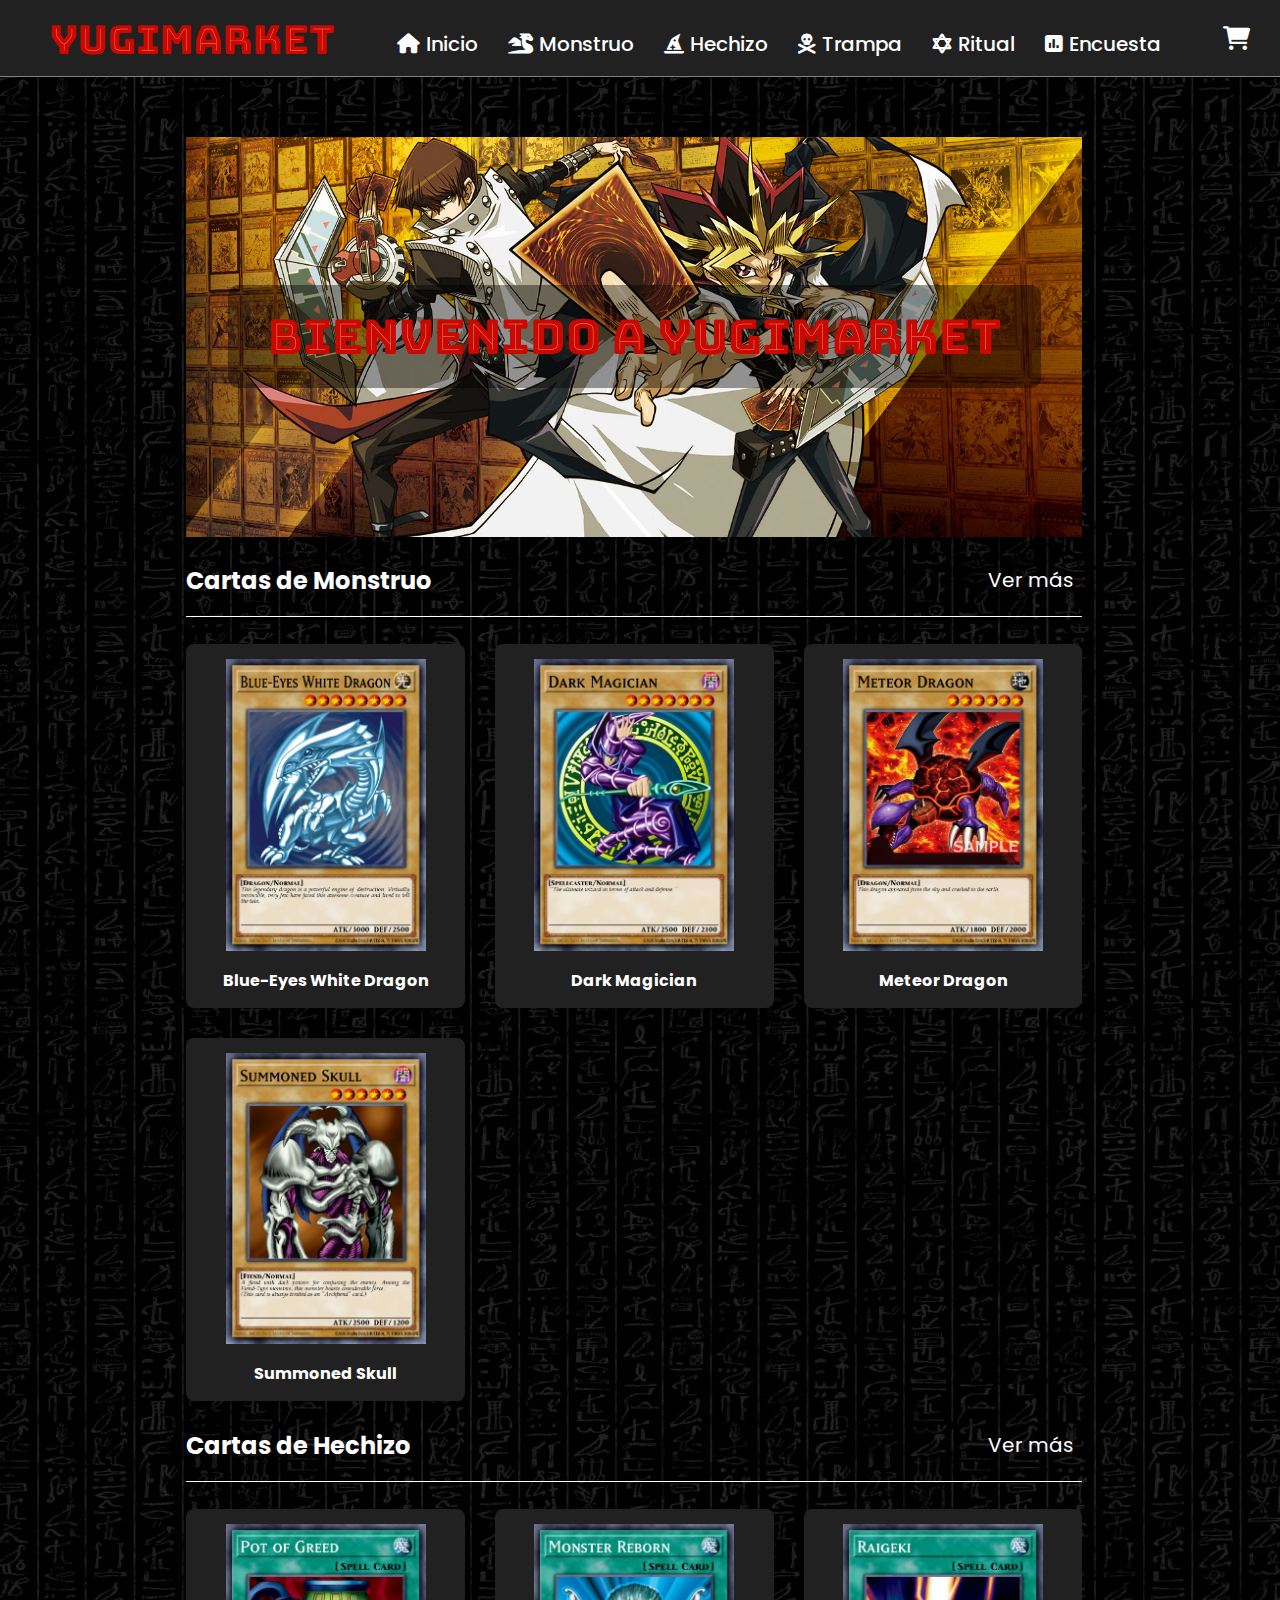
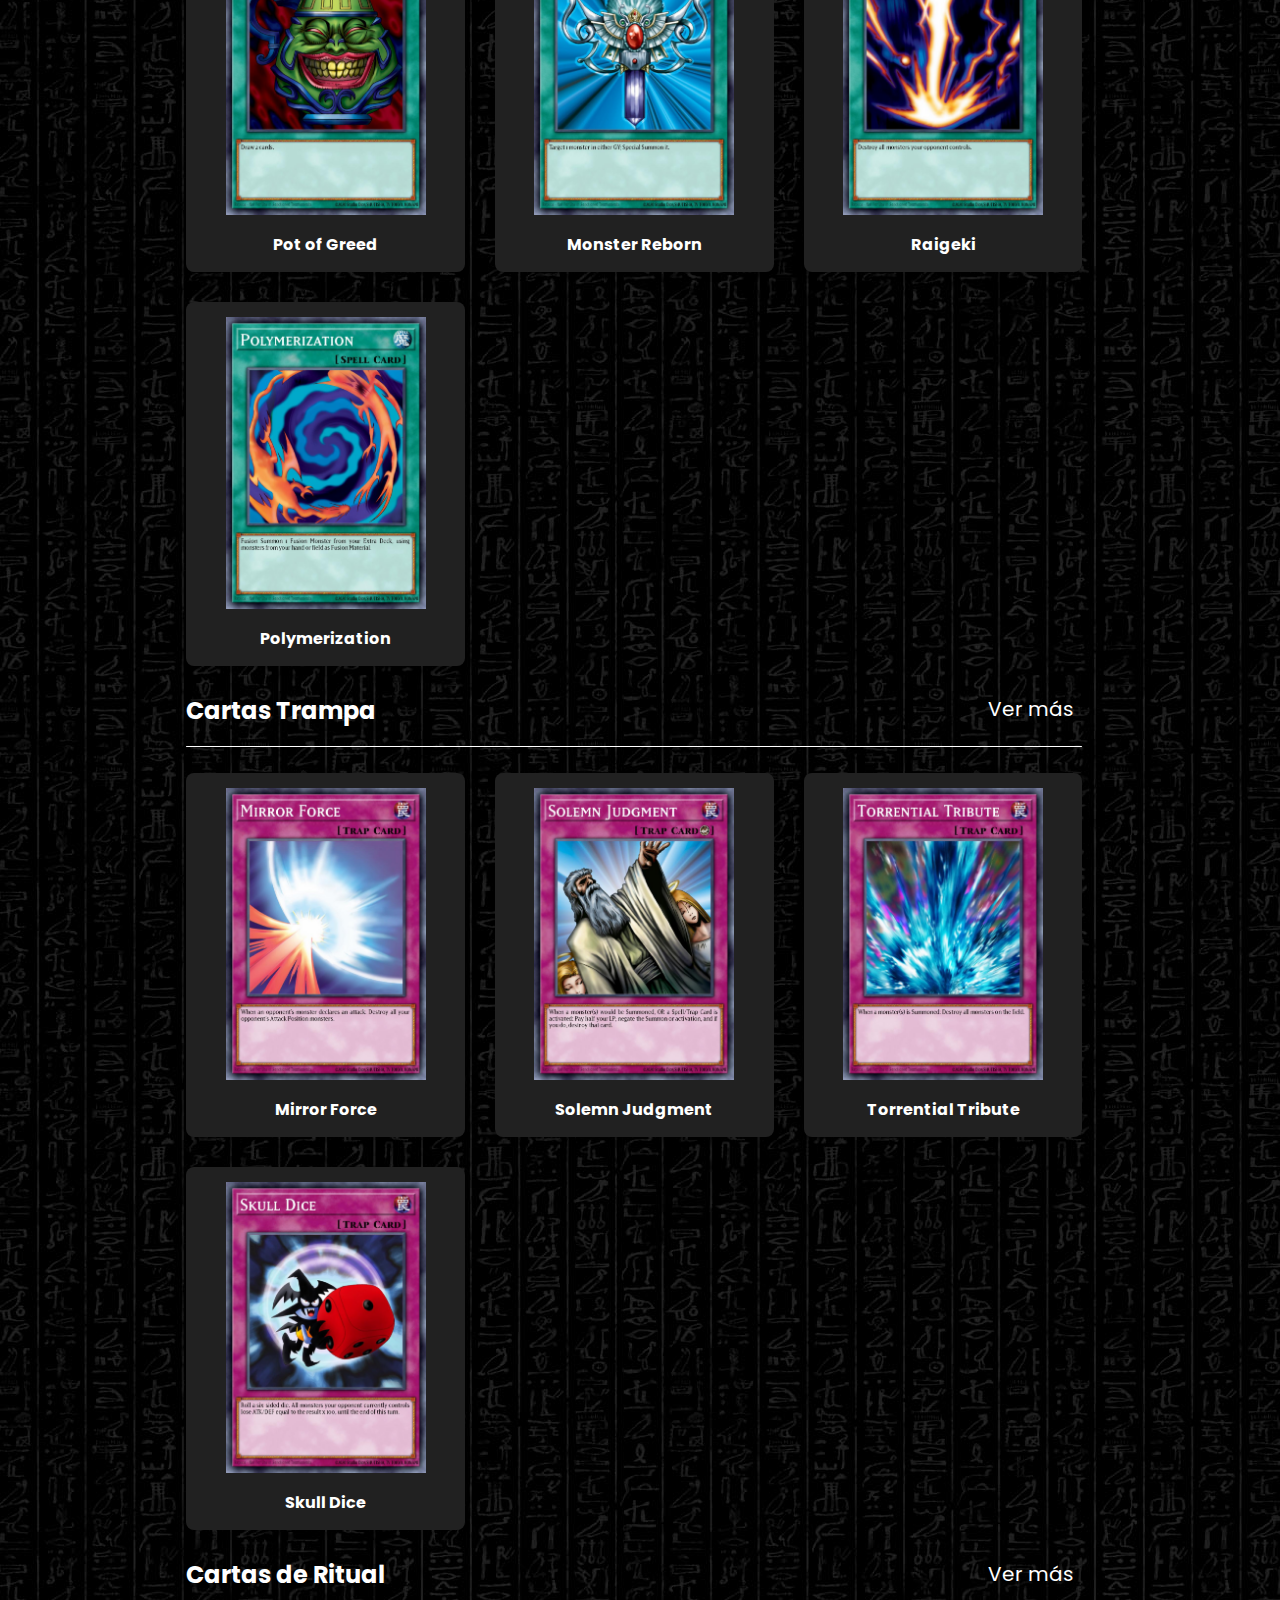
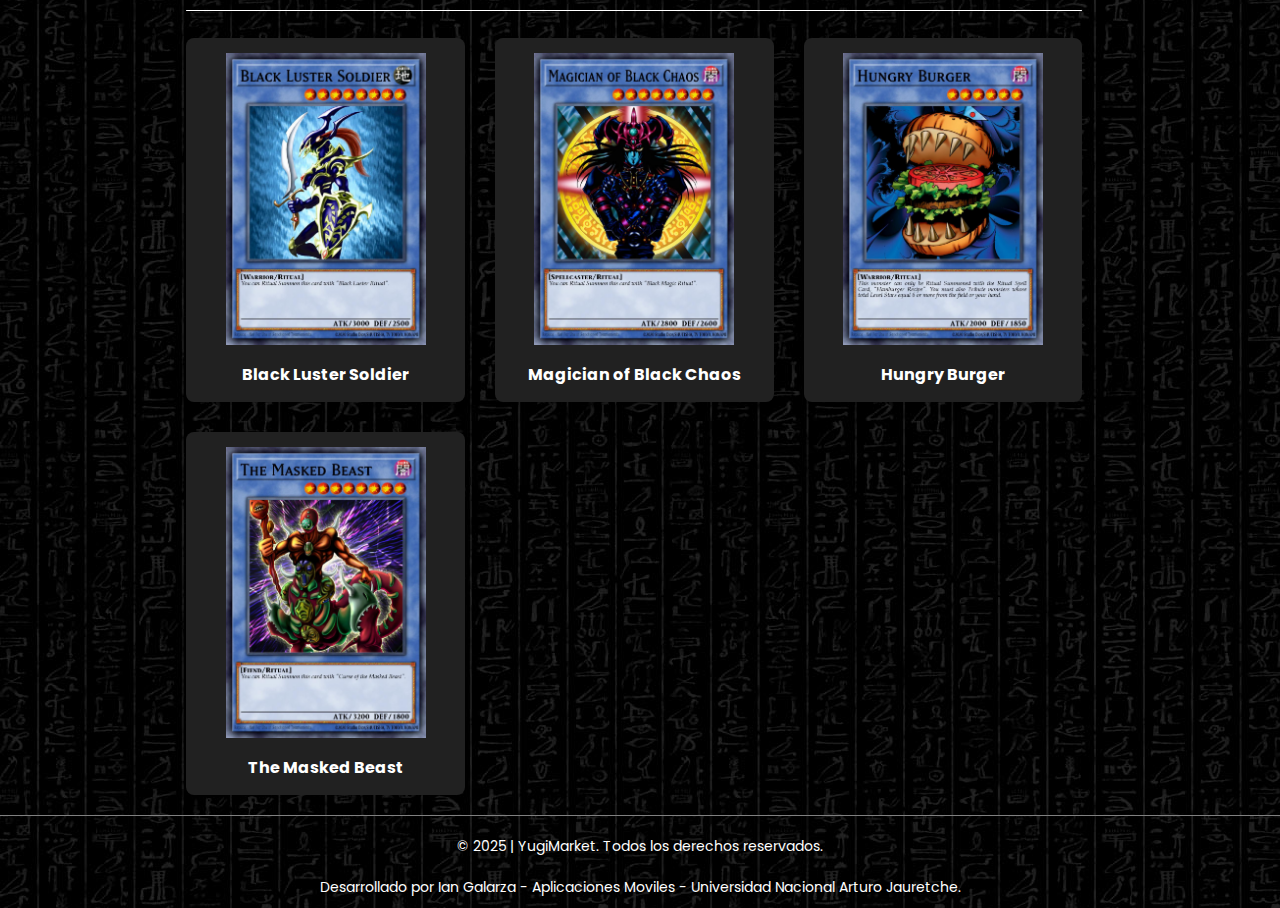
<file: index.html>
<!DOCTYPE html>
<html lang="en">
<head>
    <meta charset="UTF-8">
    <meta name="viewport" content="width=device-width, initial-scale=1.0">
    <link href="https://fonts.googleapis.com/css2?family=Poppins:wght@300;400;500;600;700&display=swap" rel="stylesheet">
    <link href="https://fonts.googleapis.com/css2?family=Bungee+Tint&display=swap" rel="stylesheet">
    <link rel="stylesheet" href="https://cdnjs.cloudflare.com/ajax/libs/font-awesome/6.0.0/css/all.min.css">

    <link rel="icon" type="image/png" href="img/yugiohlogo.png">

    <link rel="stylesheet" href="css/layouts/banner.css">
    <link rel="stylesheet" href="css/layouts/cart.css">
    <link rel="stylesheet" href="css/layouts/header.css">
    <link rel="stylesheet" href="css/layouts/footer.css">
    <link rel="stylesheet" href="css/main.css">
    <link rel="stylesheet" href="css/layouts/navBar.css">
    <link rel="stylesheet" href="css/layouts/body-main.css">

    <title>YugiMarket</title>
</head>
<body>
    <header class ="site-header">

        <button class="hamburger-btn" id="hamburger-btn" aria-label="Abrir menú">
            <i class="fas fa-bars"></i>
        </button>

        <a href="./index.html"><img class="logo" src="./img/yugiohlogo.png" alt="icon-bussines"></a>
        <h1>YugiMarket</h1>
        <nav class="main-nav">
            <ul>
                <li><a href="./index.html"><i class="fas fa-home"></i> Inicio</a></li>
                <li><a href="./normalMonster.html"><i class="fas fa-dragon"></i> Monstruo</a></li>
                <li><a href="./spellCard.html"><i class="fas fa-hat-wizard"></i> Hechizo</a></li>
                <li><a href="./trapCard.html"><i class="fas fa-skull-crossbones"></i> Trampa</a></li>
                <li><a href="./ritualCard.html"><i class="fas fa-star-of-david"></i> Ritual</a></li>
                <li><a href="./survey.html"><i class="fas fa-poll"></i> Encuesta</a></li>
            </ul>
        </nav>
        <div class="cart-icon-container">
            <i class="fas fa-shopping-cart" id="cart-icon"></i>
            <div id="cart-preview" class="cart-preview hidden">
                <h3>Carrito</h3>
                <ul id="cart-items" class="cart-items-list">

                </ul>
                <div class="cart-footer">
                    <p>Total: $<span id="cart-total">0</span></p>
                    <button id="clear-cart" class="clear-cart-button">Vaciar carrito</button>
                </div>
            </div>
        </div>
    </header>

    <main class="main-content">

        <section id="hero-banner" class="hero-banner">
            <div class="hero-slide">
              <img src="./img/banner.jpg" alt="Bienvenido">
              <h1>Bienvenido a YugiMarket</h1>
            </div>
        </section>
          
        <section id="NormalCards" class="cardSection">
            <div class="category-header">
                <h2>Cartas de Monstruo</h2>
                <a href ="normalMonster.html" class="see-more">Ver más</a>
            </div>
            <hr class="category-divider">
            <div class="cards-grid">
                <article class="card">
                    <img class="card-Img" src="./img/normalCards/BlueEyesWhiteDragon.jpg" alt="MonsterCard">
                    <p>Blue-Eyes White Dragon</p>
                </article>
                <article class="card">
                    <img class="card-Img" src="./img/normalCards/DarkMagician.jpg" alt="MonsterCard">
                    <p>Dark Magician</p>
                </article>
                <article class="card">
                    <img class="card-Img" src="./img/normalCards/MeteorDragon.jpg" alt="MonsterCard">
                    <p>Meteor Dragon</p>
                </article>  
                <article class="card">
                    <img class="card-Img" src="./img/normalCards/summonedskull.jpg" alt="MonsterCard">
                    <p>Summoned Skull</p>
                </article>                 
            </div>
        </section>

        <section id="SpellCards" class="cardSection">
            <div class="category-header">
                <h2>Cartas de Hechizo</h2>
                <a href ="spellCard.html" class="see-more">Ver más</a>
            </div>
            <hr class="category-divider">
            <div class="cards-grid">
                <article class="card">
                    <img class="card-Img" src="./img/spellCards/PotOfGreed.jpg" alt="SpellCard">
                    <p>Pot of Greed</p>
                </article>
                <article class="card">
                    <img class="card-Img" src="./img/spellCards/MonsterReborn.jpg" alt="SpellCard">
                    <p>Monster Reborn</p>
                </article>
                <article class="card">
                    <img class="card-Img" src="./img/spellCards/Raigeki.jpg" alt="SpellCard">
                    <p>Raigeki</p>
                </article>
                <article class="card">
                    <img class="card-Img" src="./img/spellCards/Polymerization.jpg" alt="MonsterCard">
                    <p>Polymerization</p>
                </article>
            </div>
        </section>

        <section id="TrapCards" class="cardSection">
            <div class="category-header">
                <h2>Cartas Trampa</h2>
                <a href ="trapCard.html" class="see-more">Ver más</a>
            </div>
            <hr class="category-divider">
            <div class="cards-grid">
                <article class="card">
                    <img class="card-Img" src="./img/trapCards/MirrorForce.jpg" alt="TrapCard">
                    <p>Mirror Force</p>
                </article>
                <article class="card">
                    <img class="card-Img" src="./img/trapCards/SolemnJudgment.jpg" alt="TrapCard">
                    <p>Solemn Judgment</p>
                </article>
                <article class="card">
                    <img class="card-Img" src="./img/trapCards/TorrentialTribute.jpg" alt="TrapCard">
                    <p>Torrential Tribute</p>
                </article>
                <article class="card">
                    <img class="card-Img" src="./img/trapCards/SkullDice.jpg" alt="MonsterCard">
                    <p>Skull Dice</p>
                </article>
            </div>
        </section>

        <section id="RitualCards" class="cardSection">
            <div class="category-header">
                <h2>Cartas de Ritual</h2>
                <a href ="ritualCard.html" class="see-more">Ver más</a>
            </div>
            <hr class="category-divider">
            <div class="cards-grid">
                <article class="card">
                    <img class="card-Img" src="./img/ritualCards/BlackLusterSoldier.jpg" alt="RitualCard">
                    <p>Black Luster Soldier</p>
                </article>
                <article class="card">
                    <img class="card-Img" src="./img/ritualCards/MagicianOfBlackChaos.jpg" alt="RitualCard">
                    <p>Magician of Black Chaos</p>
                </article>
                <article class="card">
                    <img class="card-Img" src="./img/ritualCards/HungryBurger.jpg" alt="RitualCard">
                    <p>Hungry Burger</p>
                </article>
                <article class="card">
                    <img class="card-Img" src="./img/ritualCards/TheMaskedBeast.jpg" alt="MonsterCard">
                    <p>The Masked Beast</p>
                </article>
            </div>
        </section>
    </main>

    <footer class="site-footer">
        <p class="footer-text">&copy; 2025 | YugiMarket. Todos los derechos reservados.</p>
        <p class="footer-text">Desarrollado por Ian Galarza - Aplicaciones Moviles - Universidad Nacional Arturo Jauretche.</p>
    </footer>


    <script src="https://code.jquery.com/jquery-3.6.0.min.js"></script>
    <script type="module" src="./js/main.js"></script>

</body>
</html>
</file>
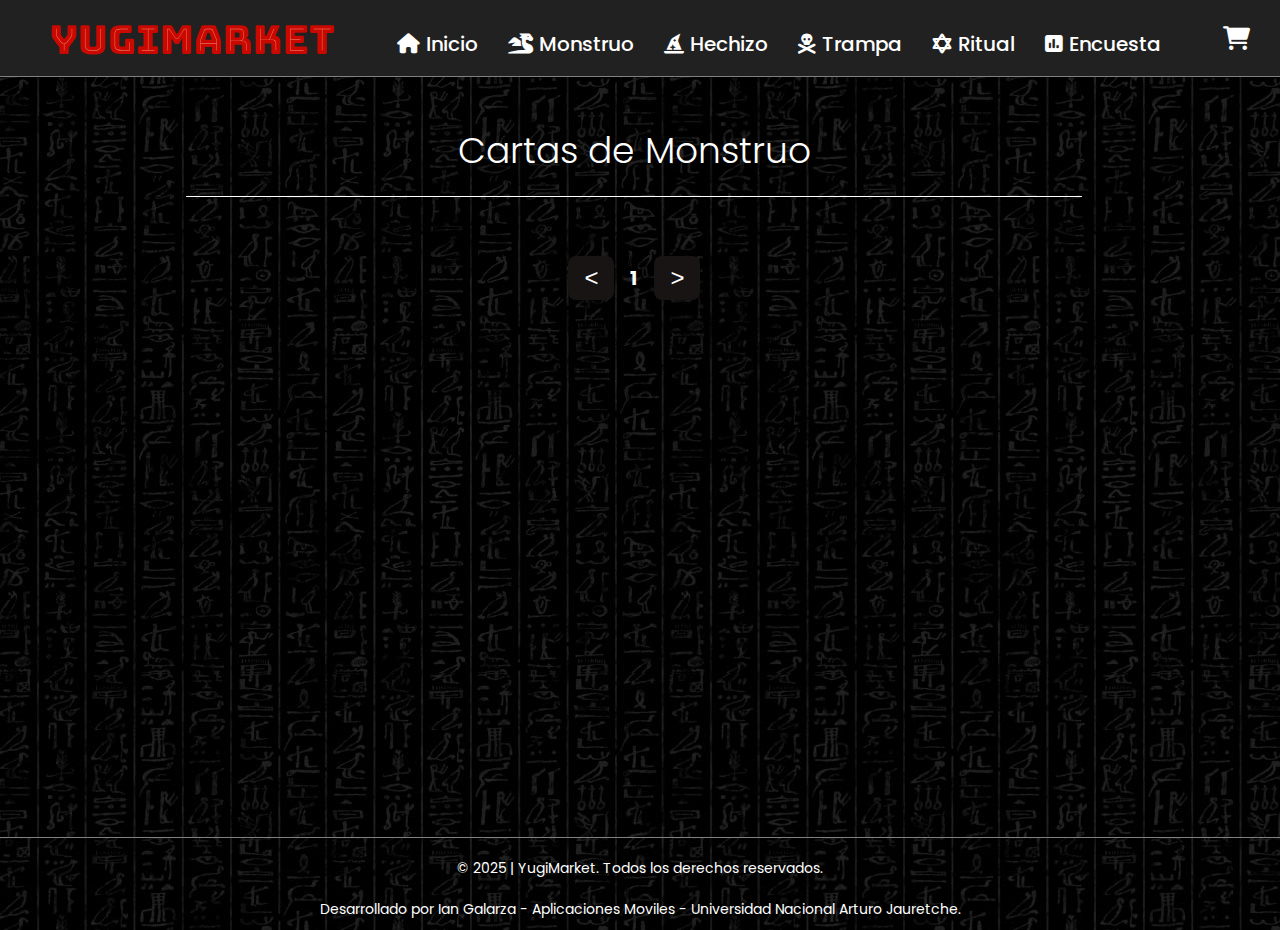
<file: normalMonster.html>
<!DOCTYPE html>
<html lang="en">
<head>
    <meta charset="UTF-8">
    <meta name="viewport" content="width=device-width, initial-scale=1.0">
    <link href="https://fonts.googleapis.com/css2?family=Poppins:wght@300;400;500;600;700&display=swap" rel="stylesheet">
    <link href="https://fonts.googleapis.com/css2?family=Bungee+Tint&display=swap" rel="stylesheet">
    <link rel="stylesheet" href="https://cdnjs.cloudflare.com/ajax/libs/font-awesome/6.0.0/css/all.min.css">

    <link rel="icon" type="image/png" href="img/yugiohlogo.png">


    <link rel="stylesheet" href="css/spinner.css">
    <link rel="stylesheet" href="css/pagination.css">
    <link rel="stylesheet" href="css/layouts/cart.css">
    <link rel="stylesheet" href="css/layouts/header.css">
    <link rel="stylesheet" href="css/layouts/footer.css">
    <link rel="stylesheet" href="css/main.css">
    <link rel="stylesheet" href="css/layouts/navBar.css">
    <link rel="stylesheet" href="css/layouts/body-main.css">
    <link rel="stylesheet" href="css/layouts/body-products.css">

    <title>YugiMarket - Cartas de Monstruo</title>
</head>
<body>
    <header class ="site-header">

        <button class="hamburger-btn" id="hamburger-btn" aria-label="Abrir menú">
            <i class="fas fa-bars"></i>
        </button>

        <a href="./index.html"><img class="logo" src="./img/yugiohlogo.png" alt="icon-bussines"></a>
        <h1>YugiMarket</h1>
        <nav class="main-nav">
            <ul>
                <li><a href="./index.html"><i class="fas fa-home"></i> Inicio</a></li>
                <li><a href="./normalMonster.html"><i class="fas fa-dragon"></i> Monstruo</a></li>
                <li><a href="./spellCard.html"><i class="fas fa-hat-wizard"></i> Hechizo</a></li>
                <li><a href="./trapCard.html"><i class="fas fa-skull-crossbones"></i> Trampa</a></li>
                <li><a href="./ritualCard.html"><i class="fas fa-star-of-david"></i> Ritual</a></li>
                <li><a href="./survey.html"><i class="fas fa-poll"></i> Encuesta</a></li>
            </ul>
        </nav>
        <div class="cart-icon-container">
            <i class="fas fa-shopping-cart" id="cart-icon"></i>
            <div id="cart-preview" class="cart-preview hidden">
                <h3>Carrito</h3>
                <ul id="cart-items" class="cart-items-list">

                </ul>
                <div class="cart-footer">
                    <p>Total: $<span id="cart-total">0</span></p>
                    <button id="clear-cart" class="clear-cart-button">Vaciar carrito</button>
                </div>
            </div>
        </div>
        
    </header>

    <main class="main-content">
        <section id="NormalCards" class="cardSection">
            <h2 class="product-header">Cartas de Monstruo</h2>
            <hr class="category-divider">

            <div class="loading-spinner hidden"></div>

            <div class="cards-grid">

            </div>
            <div class="pagination">
                <button class="prev-page">&lt;</button>
                <span class="current-page">1</span>
                <button class="next-page">&gt;</button>
            </div>    
        </section>
    </main>
    
    <footer class="site-footer">
        <p class="footer-text">&copy; 2025 | YugiMarket. Todos los derechos reservados.</p>
        <p class="footer-text">Desarrollado por Ian Galarza - Aplicaciones Moviles - Universidad Nacional Arturo Jauretche.</p>
    </footer>

    <script src="https://code.jquery.com/jquery-3.6.0.min.js"></script>
    <script type="module" src="./js/main.js"></script>

</body>
</html>
</file>
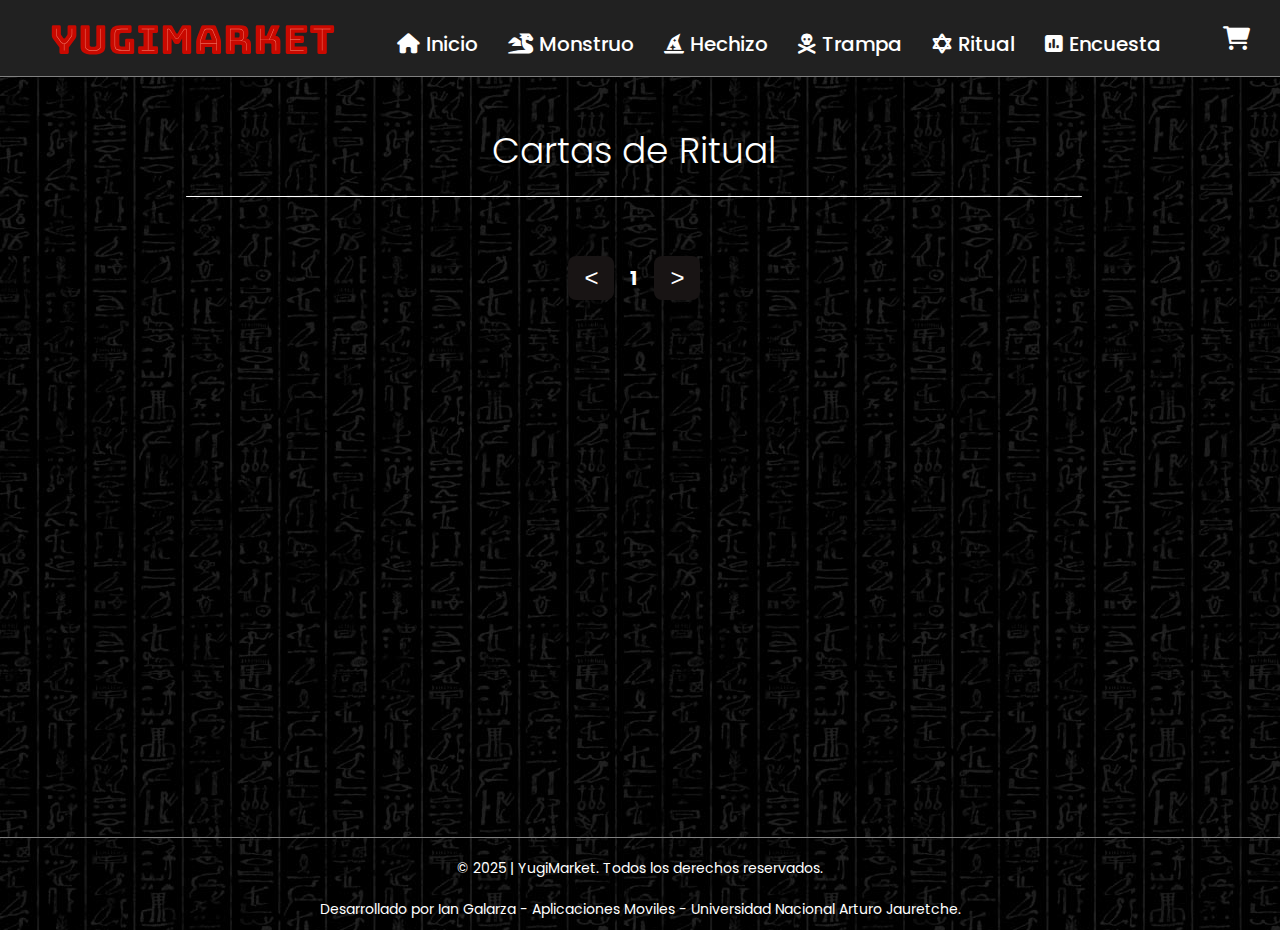
<file: ritualCard.html>
<!DOCTYPE html>
<html lang="en">
<head>
    <meta charset="UTF-8">
    <meta name="viewport" content="width=device-width, initial-scale=1.0">
    <link href="https://fonts.googleapis.com/css2?family=Poppins:wght@300;400;500;600;700&display=swap" rel="stylesheet">
    <link href="https://fonts.googleapis.com/css2?family=Bungee+Tint&display=swap" rel="stylesheet">
    <link rel="stylesheet" href="https://cdnjs.cloudflare.com/ajax/libs/font-awesome/6.0.0/css/all.min.css">

    <link rel="icon" type="image/png" href="img/yugiohlogo.png">

    <link rel="stylesheet" href="css/spinner.css">
    <link rel="stylesheet" href="css/pagination.css">
    <link rel="stylesheet" href="css/layouts/cart.css">
    <link rel="stylesheet" href="css/layouts/header.css">
    <link rel="stylesheet" href="css/layouts/footer.css">
    <link rel="stylesheet" href="css/main.css">
    <link rel="stylesheet" href="css/layouts/navBar.css">
    <link rel="stylesheet" href="css/layouts/body-main.css">
    <link rel="stylesheet" href="css/layouts/body-products.css">


    <title>YugiMarket - Cartas de Ritual</title>
</head>
<body>
    <header class ="site-header">

        <button class="hamburger-btn" id="hamburger-btn" aria-label="Abrir menú">
            <i class="fas fa-bars"></i>
        </button>

        <a href="./index.html"><img class="logo" src="./img/yugiohlogo.png" alt="icon-bussines"></a>
        <h1>YugiMarket</h1>
        <nav class="main-nav">
            <ul>
                <li><a href="./index.html"><i class="fas fa-home"></i> Inicio</a></li>
                <li><a href="./normalMonster.html"><i class="fas fa-dragon"></i> Monstruo</a></li>
                <li><a href="./spellCard.html"><i class="fas fa-hat-wizard"></i> Hechizo</a></li>
                <li><a href="./trapCard.html"><i class="fas fa-skull-crossbones"></i> Trampa</a></li>
                <li><a href="./ritualCard.html"><i class="fas fa-star-of-david"></i> Ritual</a></li>
                <li><a href="./survey.html"><i class="fas fa-poll"></i> Encuesta</a></li>
            </ul>
        </nav>
        <div class="cart-icon-container">
            <i class="fas fa-shopping-cart" id="cart-icon"></i>
            <div id="cart-preview" class="cart-preview hidden">
                <h3>Carrito</h3>
                <ul id="cart-items" class="cart-items-list">

                </ul>
                <div class="cart-footer">
                    <p>Total: $<span id="cart-total">0</span></p>
                    <button id="clear-cart" class="clear-cart-button">Vaciar carrito</button>
                </div>
            </div>
        </div>
    </header>

    <main class="main-content">
        <section id="RitualCards" class="cardSection">
            <h2 class="product-header">Cartas de Ritual</h2>
            <hr class="category-divider">

            <div class="loading-spinner hidden"></div>

            <div class="cards-grid">
             
            </div>
            <div class="pagination">
                <button class="prev-page">&lt;</button>
                <span class="current-page">1</span>
                <button class="next-page">&gt;</button>
            </div>     
        </section>
    </main>

    <footer class="site-footer">
        <p class="footer-text">&copy; 2025 | YugiMarket. Todos los derechos reservados.</p>
        <p class="footer-text">Desarrollado por Ian Galarza - Aplicaciones Moviles - Universidad Nacional Arturo Jauretche.</p>
    </footer>

    <script src="https://code.jquery.com/jquery-3.6.0.min.js"></script>
    <script type="module" src="./js/main.js"></script>

</body>
</html>
</file>
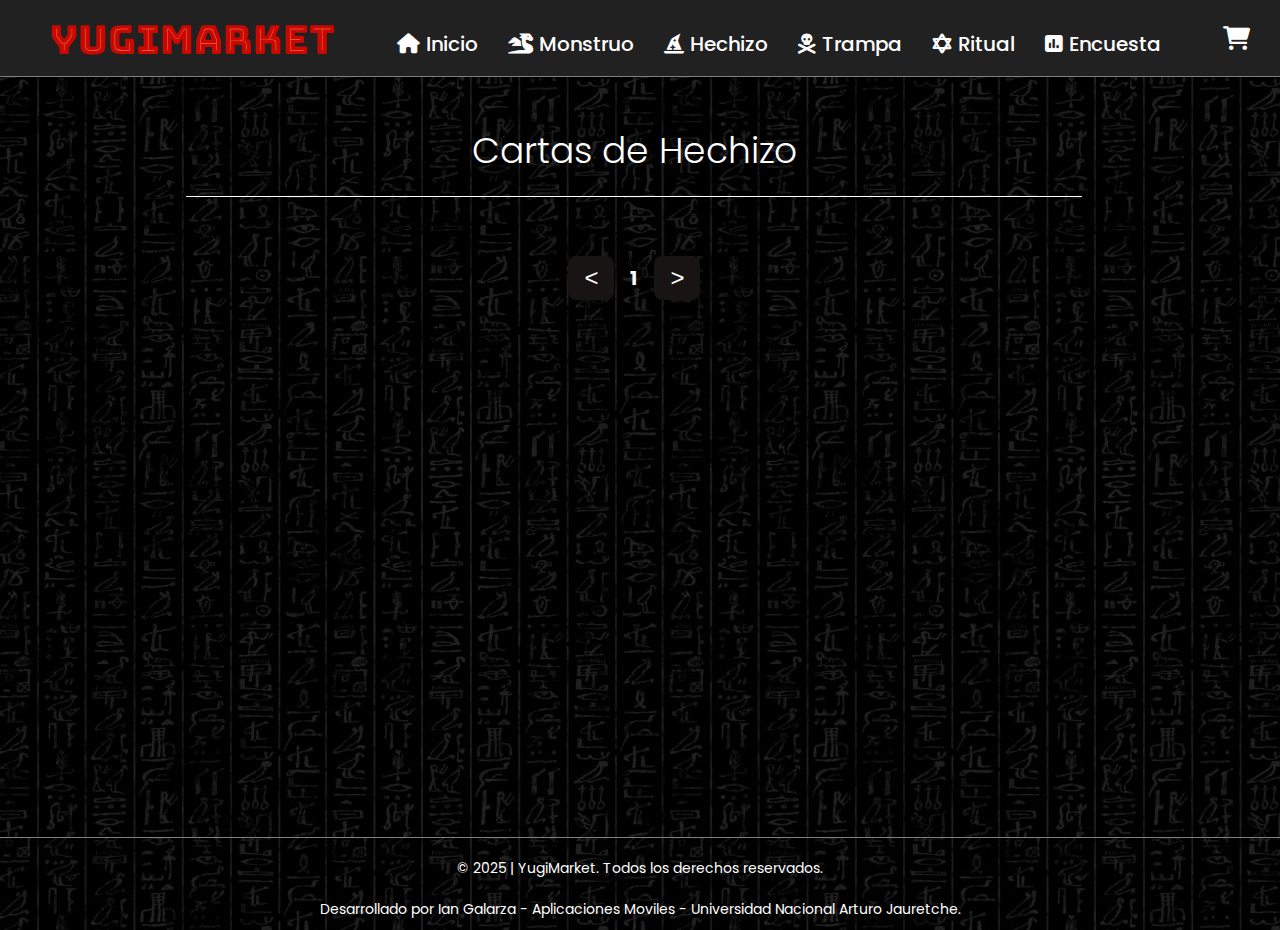
<file: spellCard.html>
<!DOCTYPE html>
<html lang="en">
<head>
    <meta charset="UTF-8">
    <meta name="viewport" content="width=device-width, initial-scale=1.0">
    <link href="https://fonts.googleapis.com/css2?family=Poppins:wght@300;400;500;600;700&display=swap" rel="stylesheet">
    <link href="https://fonts.googleapis.com/css2?family=Bungee+Tint&display=swap" rel="stylesheet">
    <link rel="stylesheet" href="https://cdnjs.cloudflare.com/ajax/libs/font-awesome/6.0.0/css/all.min.css">

    <link rel="icon" type="image/png" href="img/yugiohlogo.png">

    <link rel="stylesheet" href="css/spinner.css">
    <link rel="stylesheet" href="css/pagination.css">
    <link rel="stylesheet" href="css/layouts/cart.css">
    <link rel="stylesheet" href="css/layouts/header.css">
    <link rel="stylesheet" href="css/layouts/footer.css">
    <link rel="stylesheet" href="css/main.css">
    <link rel="stylesheet" href="css/layouts/navBar.css">
    <link rel="stylesheet" href="css/layouts/body-main.css">
    <link rel="stylesheet" href="css/layouts/body-products.css">

    <title>YugiMarket - Cartas de Hechizo</title>
</head>
<body>
    <header class ="site-header">

        <button class="hamburger-btn" id="hamburger-btn" aria-label="Abrir menú">
            <i class="fas fa-bars"></i>
        </button>

        <a href="./index.html"><img class="logo" src="./img/yugiohlogo.png" alt="icon-bussines"></a>
        <h1>YugiMarket</h1>
        <nav class="main-nav">
            <ul>
                <li><a href="./index.html"><i class="fas fa-home"></i> Inicio</a></li>
                <li><a href="./normalMonster.html"><i class="fas fa-dragon"></i> Monstruo</a></li>
                <li><a href="./spellCard.html"><i class="fas fa-hat-wizard"></i> Hechizo</a></li>
                <li><a href="./trapCard.html"><i class="fas fa-skull-crossbones"></i> Trampa</a></li>
                <li><a href="./ritualCard.html"><i class="fas fa-star-of-david"></i> Ritual</a></li>
                <li><a href="./survey.html"><i class="fas fa-poll"></i> Encuesta</a></li>
            </ul>
        </nav>
        <div class="cart-icon-container">
            <i class="fas fa-shopping-cart" id="cart-icon"></i>
            <div id="cart-preview" class="cart-preview hidden">
                <h3>Carrito</h3>
                <ul id="cart-items" class="cart-items-list">

                </ul>
                <div class="cart-footer">
                    <p>Total: $<span id="cart-total">0</span></p>
                    <button id="clear-cart" class="clear-cart-button">Vaciar carrito</button>
                </div>
            </div>
        </div>
    </header>

    <main class="main-content">
        <section id="SpellCards" class="cardSection">
            <h2 class="product-header">Cartas de Hechizo</h2>
            <hr class="category-divider">

            <div class="loading-spinner hidden"></div>

            <div class="cards-grid">
                
            </div>
            <div class="pagination">
                <button class="prev-page">&lt;</button>
                <span class="current-page">1</span>
                <button class="next-page">&gt;</button>
            </div>        
        </section>
    </main>

    <footer class="site-footer">
        <p class="footer-text">&copy; 2025 | YugiMarket. Todos los derechos reservados.</p>
        <p class="footer-text">Desarrollado por Ian Galarza - Aplicaciones Moviles - Universidad Nacional Arturo Jauretche.</p>
    </footer>

    <script src="https://code.jquery.com/jquery-3.6.0.min.js"></script>


    <script type="module" src="./js/main.js"></script>

</body>
</html>
</file>
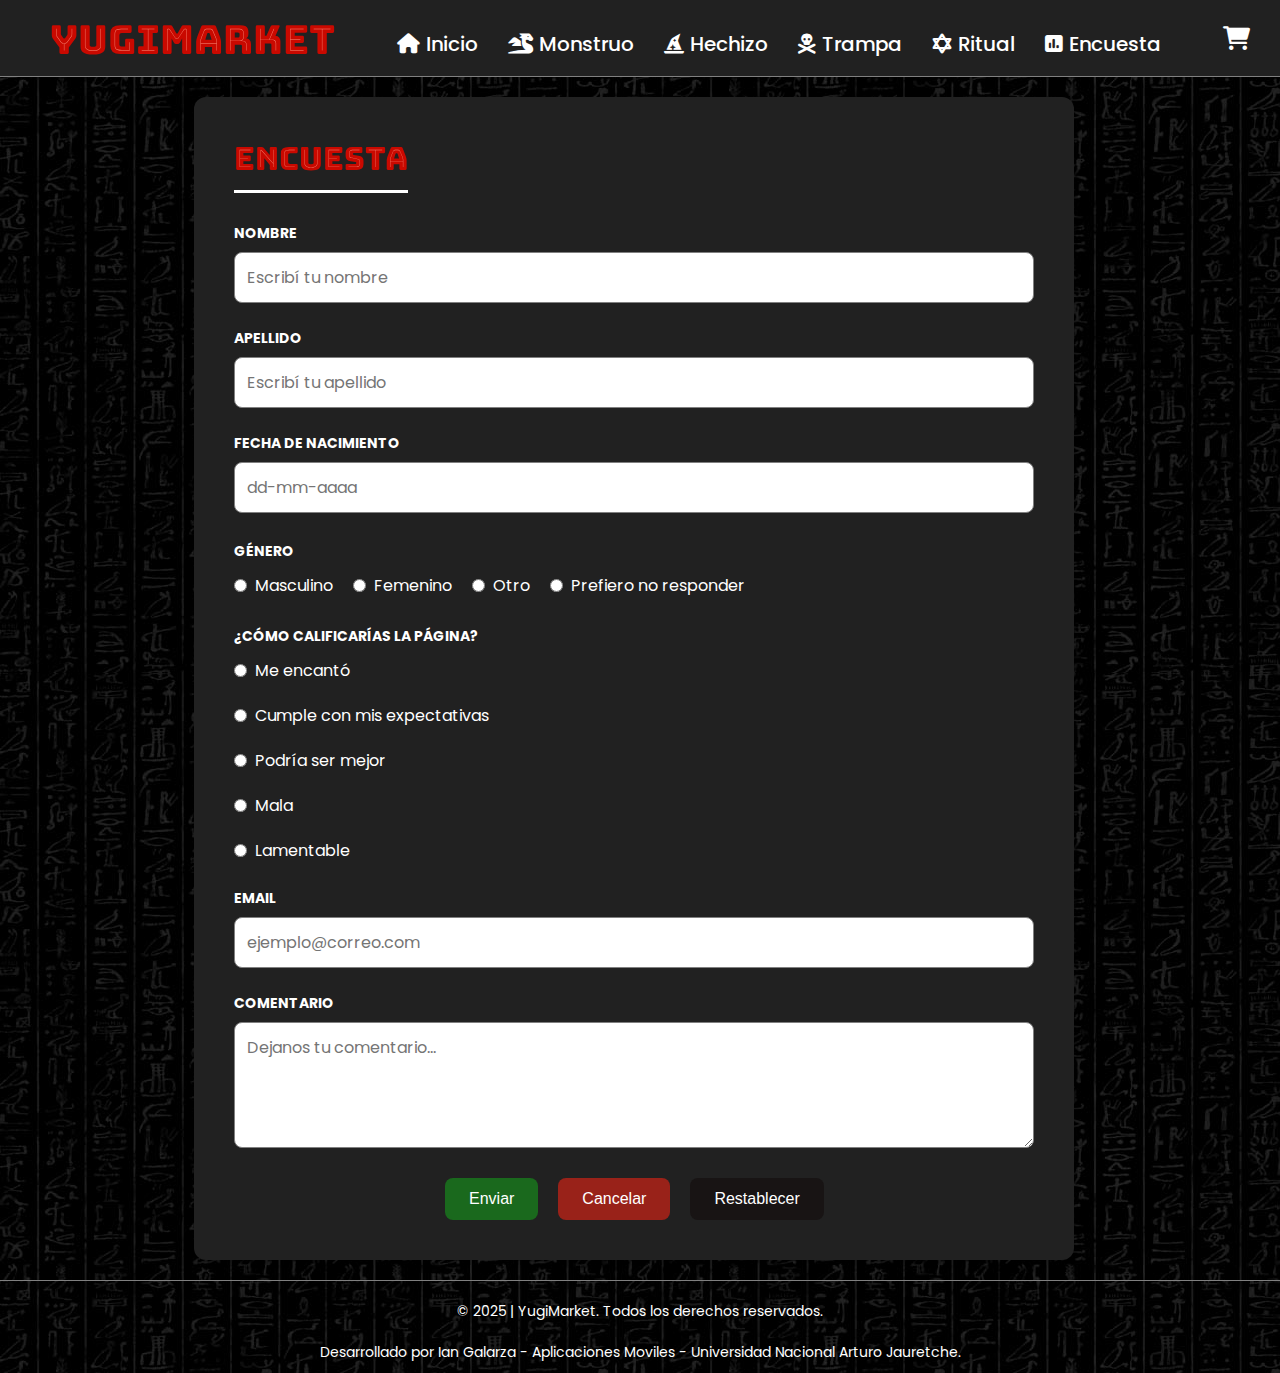
<file: survey.html>
<!DOCTYPE html>
<html lang="en">
<head>
    <meta charset="UTF-8">
    <meta name="viewport" content="width=device-width, initial-scale=1.0">
    <link href="https://fonts.googleapis.com/css2?family=Poppins:wght@300;400;500;600;700&display=swap" rel="stylesheet">
    <link href="https://fonts.googleapis.com/css2?family=Bungee+Tint&display=swap" rel="stylesheet">
    <link rel="stylesheet" href="https://cdnjs.cloudflare.com/ajax/libs/font-awesome/6.0.0/css/all.min.css">

    <link rel="icon" type="image/png" href="img/yugiohlogo.png">

    <link rel="stylesheet" href="css/alerts.css">

    <link rel="stylesheet" href="css/layouts/cart.css">
    <link rel="stylesheet" href="css/buttons.css">
    <link rel="stylesheet" href="css/layouts/body-form.css">
    <link rel="stylesheet" href="css/layouts/header.css">
    <link rel="stylesheet" href="css/layouts/footer.css">
    <link rel="stylesheet" href="css/main.css">
    <link rel="stylesheet" href="css/layouts/navBar.css">
    <link rel="stylesheet" href="css/layouts/body-main.css">

    <title>YugiMarket - Encuesta</title>
</head>
<body>
    <header class ="site-header">

        <button class="hamburger-btn" id="hamburger-btn" aria-label="Abrir menú">
            <i class="fas fa-bars"></i>
        </button>

        <a href="./index.html"><img class="logo" src="./img/yugiohlogo.png" alt="icon-bussines"></a>
        <h1>YugiMarket</h1>
        <nav class="main-nav">
            <ul>
                <li><a href="./index.html"><i class="fas fa-home"></i> Inicio</a></li>
                <li><a href="./normalMonster.html"><i class="fas fa-dragon"></i> Monstruo</a></li>
                <li><a href="./spellCard.html"><i class="fas fa-hat-wizard"></i> Hechizo</a></li>
                <li><a href="./trapCard.html"><i class="fas fa-skull-crossbones"></i> Trampa</a></li>
                <li><a href="./ritualCard.html"><i class="fas fa-star-of-david"></i> Ritual</a></li>
                <li><a href="./survey.html"><i class="fas fa-poll"></i> Encuesta</a></li>
            </ul>
        </nav>
        <div class="cart-icon-container">
            <i class="fas fa-shopping-cart" id="cart-icon"></i>
            <div id="cart-preview" class="cart-preview hidden">
                <h3>Carrito</h3>
                <ul id="cart-items" class="cart-items-list">

                </ul>
                <div class="cart-footer">
                    <p>Total: $<span id="cart-total">0</span></p>
                    <button id="clear-cart" class="clear-cart-button">Vaciar carrito</button>
                </div>
            </div>
        </div>
    </header>

    <main class="main-content">
        <section id="form" class="formSection">
            <h2 class="form-title">Encuesta</h2>
            <form id="surveyForm" novalidate>
                <div class="form-row">
                    <div class="form-group">
                        <label for="nombre">Nombre</label>
                        <input type="text" id="nombre" name="nombre" placeholder="Escribí tu nombre">
                    </div>
                </div>
                <div class="form-row">
                    <div class="form-group">
                        <label for="apellido">Apellido</label>
                        <input type="text" id="apellido" name="apellido" placeholder="Escribí tu apellido">
                    </div>
                </div>
                <div class="form-row">
                    <div class="form-group">
                        <label for="fecha">Fecha de Nacimiento</label>
                        <input type="text" id="fecha" name="fecha" placeholder="dd-mm-aaaa">
                    </div>
                </div>
                <div class="form-row">
                    <label class="radio-label">Género</label>
                    <div class="form-options">
                        <label><input type="radio" name="sexo" value="Masculino"> Masculino</label>
                        <label><input type="radio" name="sexo" value="Femenino"> Femenino</label>
                        <label><input type="radio" name="sexo" value="Otro"> Otro</label>
                        <label><input type="radio" name="sexo" value="Prefiero no responder"> Prefiero no responder</label>
                    </div>
                </div>
                <div class="form-row">
                    <label class="radio-label">¿Cómo calificarías la página?</label>
                    <div class="form-options column">
                        <label><input type="radio" name="valoracion" value="Me encantó"> Me encantó</label>
                        <label><input type="radio" name="valoracion" value="Cumple con mis expectativas"> Cumple con mis expectativas</label>
                        <label><input type="radio" name="valoracion" value="Podría ser mejor"> Podría ser mejor</label>
                        <label><input type="radio" name="valoracion" value="Mala"> Mala</label>
                        <label><input type="radio" name="valoracion" value="Lamentable"> Lamentable</label>
                    </div>
                </div>
                <div class="form-row">
                    <div class="form-group">
                        <label for="email">Email</label>
                        <input type="text" id="email" name="email" placeholder="ejemplo@correo.com">
                    </div>
                </div>
                <div class="form-row">
                    <div class="form-group">
                        <label for="comentario">Comentario</label>
                        <textarea id="comentario" name="comentario" rows="4" placeholder="Dejanos tu comentario..."></textarea>
                    </div>
                </div>
                <div class="form-buttons">
                    <button type="submit" id="sendBtn" class="btn-confirm">Enviar</button>
                    <button type="button" id="cancelBtn" class="btn-cancel">Cancelar</button>
                    <button type="button" id="resetBtn" class="btn-reset">Restablecer</button>
                </div>
            </form>
        </section>
    </main>
    
    <footer class="site-footer">
        <p class="footer-text">&copy; 2025 | YugiMarket. Todos los derechos reservados.</p>
        <p class="footer-text">Desarrollado por Ian Galarza - Aplicaciones Moviles - Universidad Nacional Arturo Jauretche.</p>
    </footer>

    <script src="./js/components/surveyEvents.js" type="module"></script>
    <script src="https://code.jquery.com/jquery-3.6.0.min.js"></script>
    <script type="module" src="./js/main.js"></script>

</body>
</html>
</file>
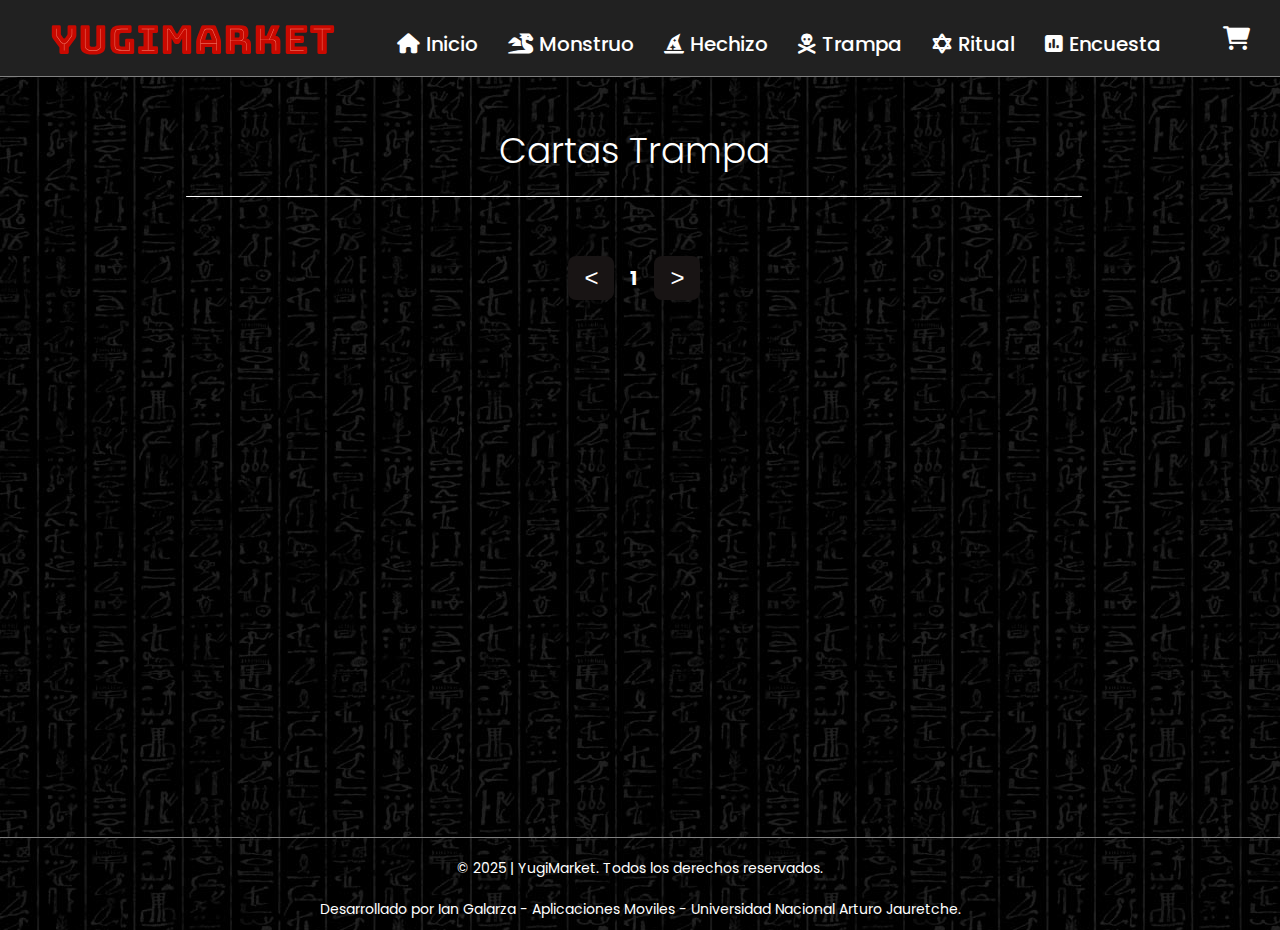
<file: trapCard.html>
<!DOCTYPE html>
<html lang="en">
<head>
    <meta charset="UTF-8">
    <meta name="viewport" content="width=device-width, initial-scale=1.0">
    <link href="https://fonts.googleapis.com/css2?family=Poppins:wght@300;400;500;600;700&display=swap" rel="stylesheet">
    <link href="https://fonts.googleapis.com/css2?family=Bungee+Tint&display=swap" rel="stylesheet">
    <link rel="stylesheet" href="https://cdnjs.cloudflare.com/ajax/libs/font-awesome/6.0.0/css/all.min.css">

    <link rel="icon" type="image/png" href="img/yugiohlogo.png">

    <link rel="stylesheet" href="css/spinner.css">
    <link rel="stylesheet" href="css/pagination.css">
    <link rel="stylesheet" href="css/layouts/cart.css">
    <link rel="stylesheet" href="css/layouts/header.css">
    <link rel="stylesheet" href="css/layouts/footer.css">
    <link rel="stylesheet" href="css/main.css">
    <link rel="stylesheet" href="css/layouts/navBar.css">
    <link rel="stylesheet" href="css/layouts/body-main.css">
    <link rel="stylesheet" href="css/layouts/body-products.css">

    <title>YugiMarket - Cartas Trampa</title>
</head>
<body>
    <header class ="site-header">

        <button class="hamburger-btn" id="hamburger-btn" aria-label="Abrir menú">
            <i class="fas fa-bars"></i>
        </button>

        <a href="./index.html"><img class="logo" src="./img/yugiohlogo.png" alt="icon-bussines"></a>
        <h1>YugiMarket</h1>
        <nav class="main-nav">
            <ul>
                <li><a href="./index.html"><i class="fas fa-home"></i> Inicio</a></li>
                <li><a href="./normalMonster.html"><i class="fas fa-dragon"></i> Monstruo</a></li>
                <li><a href="./spellCard.html"><i class="fas fa-hat-wizard"></i> Hechizo</a></li>
                <li><a href="./trapCard.html"><i class="fas fa-skull-crossbones"></i> Trampa</a></li>
                <li><a href="./ritualCard.html"><i class="fas fa-star-of-david"></i> Ritual</a></li>
                <li><a href="./survey.html"><i class="fas fa-poll"></i> Encuesta</a></li>
            </ul>
        </nav>
        <div class="cart-icon-container">
            <i class="fas fa-shopping-cart" id="cart-icon"></i>
            <div id="cart-preview" class="cart-preview hidden">
                <h3>Carrito</h3>
                <ul id="cart-items" class="cart-items-list">

                </ul>
                <div class="cart-footer">
                    <p>Total: $<span id="cart-total">0</span></p>
                    <button id="clear-cart" class="clear-cart-button">Vaciar carrito</button>
                </div>
            </div>
        </div>
    </header>

    <main class="main-content">
        <section id="TrapCards" class="cardSection">
            <h2 class="product-header">Cartas Trampa</h2>
            <hr class="category-divider">

            <div class="loading-spinner hidden"></div>

            <div class="cards-grid">

            </div>
            <div class="pagination">
                <button class="prev-page">&lt;</button>
                <span class="current-page">1</span>
                <button class="next-page">&gt;</button>
            </div>                  
        </section>
    </main>

    <footer class="site-footer">
        <p class="footer-text">&copy; 2025 | YugiMarket. Todos los derechos reservados.</p>
        <p class="footer-text">Desarrollado por Ian Galarza - Aplicaciones Moviles - Universidad Nacional Arturo Jauretche.</p>
    </footer>

    <script src="https://code.jquery.com/jquery-3.6.0.min.js"></script>
    <script type="module" src="./js/main.js"></script>

</body>
</html>
</file>
<file: css/layouts/banner.css>
.hero-banner {
    position: relative;
    width: 100%;
    height: 400px;
    overflow: hidden;
    margin-top: 40px;
    margin-bottom: 10px;
  }
  
  .hero-banner .hero-slide {
    position: relative;
    width: 100%;
    height: 100%;
    display: flex;
    justify-content: center;
    align-items: center;
    flex-direction: column;
  }
  
  .hero-banner .hero-slide img {
    width: 100%;
    height: 100%;
    object-fit: cover;
    position: absolute;
    z-index: 0;
  }
  
  .hero-banner .hero-slide h1 {
    z-index: 1;
    font-size: 3rem;
    background-color: rgba(0, 0, 0, 0.4);
    color: var(--text-color);
    padding: 20px 40px;
    border-radius: 10px;
    font-family: 'Bungee Tint', cursive;
}

/*responsive*/

@media (max-width: 600px) {
  .hero-banner .hero-slide h1 {
    font-size: 2.1rem;
  }
}
</file>
<file: css/layouts/cart.css>
.cart-icon-container {
    position: relative;
    display: flex;
    align-items: center;
    margin-right: 20px;
    cursor: pointer;
}

#cart-icon {
    font-size: 24px;
    color: var(--text-color);
    transition: transform 0.3s ease;
}

#cart-icon:hover {
    transform: scale(1.1);
}

.cart-preview {
    position: absolute;
    top: 80px;
    right: 0;
    width: 320px;
    max-height: 400px;
    background-color: var(--secondary-color);
    border: 1px solid var(--scroll-color);
    border-radius: 8px;
    box-shadow: 0 0 8px var(--scroll-color);
    z-index: 1001;
    padding: 15px;
    display: flex;
    flex-direction: column;
    gap: 10px;
    color: var(--text-color);
}

.cart-preview h3 {
    margin: 0;
    font-size: 1.2rem;
    border-bottom: 1px solid var(--border);
    padding-bottom: 5px;
}

.cart-items-list {
    list-style: none;
    padding: 0;
    margin: 0;
    overflow-y: auto;
    max-height: 250px;
    display: flex;
    flex-direction: column;
    gap: 10px;
}

.cart-items-list li {
    display: flex;
    align-items: center;
    gap: 10px;
}

.cart-items-list img {
    width: 40px;
    height: auto;
    border-radius: 5px;
}

.cart-items-list .item-info {
    flex-grow: 1;
}

.remove-item {
    color: var(--scroll-color);
    cursor: pointer;
    font-size: 0.9rem;
}

.cart-footer {
    border-top: 1px solid var(--border);
    padding-top: 10px;
    display: flex;
    justify-content: space-between;
    align-items: center;
}

.clear-cart-button {
    background-color: var(--secondary-color);
    color: var(--text-color);
    border: none;
    padding: 5px 10px;
    border-radius: 6px;
    cursor: pointer;
    font-size: 1rem;
    transition: background-color 0.3s ease;
    font-family: 'Poppins', sans-serif;
}

.clear-cart-button:hover {
    background-color: var(--navbar-shallow-color);
}

.card.selected-card {
    background-color: var(--selected-card);
    border: 2px solid var(--scroll-color);
    transition: all 0.2s ease-in-out;
    color: var(--selected-color-card);
}

.card.selected-card .card-Img {
    opacity: .5;
}

.quantity-controls {
    align-items: center;
    gap: 5px;
    margin-top: 5px;
}

.quantity-controls button {
    padding: 2px 6px;
    font-size: 1rem;
    font-weight: bold;
    background-color: var(--primary-color);
    border: none;
    border-radius: 4px;
    cursor: pointer;
    color: var(--text-color);
    transition: background-color 0.3s ease;
}

.quantity-controls button:hover {
    background-color: var(--navbar-shallow-color);
}

.quantity-controls button:disabled {
    opacity: 0.5;
    cursor: not-allowed;
    background-color: var(--border);
    color: var(--text-color);
}

.quantity-controls .qty {
    font-weight: bold;
    font-size: 0.9rem;
    width: 20px;
    text-align: center;
}
</file>
<file: css/layouts/header.css>
.site-header{
    background-color: var(--secondary-color);
    display: flex;
    color: var(--text-color);
    text-align: center;
    padding: 10px;
    font-size: 20px;
    justify-content: space-between;
    border-bottom: 0.5px solid var(--border);
}

.logo {
    width: 100%;
}

.site-header a {
    display: flex;
    align-items: center;
    width: 8%;    
    text-decoration: none; 
}

.site-header h1 { 
    margin-left: -9%;
    margin-top: 0.2%;      
    font-size: 40px;       
    font-weight: 400;
    font-family: 'Bungee Tint', cursive;
}

.hamburger-btn {
    display: none;
}


/* responsive */

@media (max-width: 1200px) {

    .site-header .logo,
    .site-header h1 {
        display: none;
    }

    .hamburger-btn {
        display: block;
        background: none;
        border: none;
        font-size: 28px;
        color: var(--text-color);
        cursor: pointer;
        margin-left: 10px;
    }

    .site-header {
        justify-content: space-between;
        align-items: center;
        position: relative;
    }

    .cart-icon-container {
        position: absolute;
        right: 1rem;
        top: 1rem;
        margin: 0;
    }

    .main-nav {
        position: absolute;
        top: 60px;
        left: 0;
        right: 0;
        background-color: var(--secondary-color);
        padding: 1rem;
        display: none;
        flex-direction: column;
        align-items: flex-start;
        z-index: 1000;
        border-top: 1px solid var(--border);
    }

    .main-nav.active {
        display: flex;
    }

    .main-nav ul {
        flex-direction: column;
        width: 100%;
        gap: 10px;
    }

    .main-nav li {
        width: 100%;
        padding: 10px;
        border-radius: 10px;
    }

    .main-nav a {
        font-size: 1rem;
        width: 100%;
    }
}

@media (max-width: 1600px) {
    .logo {
        display: none;
    }
}
</file>
<file: css/layouts/footer.css>
.site-footer {
    background-image: url('/img/bk.jpg');
    border-top: 0.5px solid var(--border);
    padding-top: 10px;
}

.footer-text {
    position: relative;
    padding: 10px;
    font-size: 0.875rem;
    color: var(--text-color);
    text-align: center;
}
</file>
<file: css/main.css>
:root{
    --primary-color: #181414;
    --secondary-color: #212121;
    --text-color-inverse: black;
    --text-color: white;
    --navbar-shallow-color: #333;
    --scroll-color: red;
    --scroll-background: #1a1a1a;
    --btn-confirm: #1a691d; 
    --btn-confirm-hover: #388e3c;
    --btn-cancel: #992219;
    --btn-cancel-hover: #ec6565;
    --error-color: #d32f2f;
    --border: gray;
    --selected-card: #4020;
    --selected-color-card: rgb(181, 185, 180);
}

*{
    margin: 0;
    padding: 0;
    
}

body {
    background-image: url('/img/bk.jpg');
    color: var(--text-color);
    font-family: 'Poppins', sans-serif;
    overflow-x: hidden;
}

.hidden {
    display: none;
}

/*scroll Global*/

*::-webkit-scrollbar{
    width: 10px;
}

*::-webkit-scrollbar-track {
    background: var(--scroll-background);
}

*::-webkit-scrollbar-thumb {
    background-color: var(--scroll-color);
    border-radius: 10px;
    border: 2px solid transparent;
    background-clip: content-box;
}
</file>
<file: css/layouts/navBar.css>
.main-nav ul {
    display: flex;
    gap: 10px;
    list-style: none;
    padding-top: 1.8%;
    
}

.main-nav a {
    display: flex;
    color: var(--text-color);
    text-decoration: none;
    font-weight: 500;
    padding: 0px 5px;
    gap: 6px;
}

.main-nav li {
    padding: 5px;
    border-radius: 999px; 
    border: none;
}

.main-nav li:hover {
    background-color: var(--navbar-shallow-color);
    transform: translateY(-2px) scale(1.03);
}
</file>
<file: css/layouts/body-main.css>
.main-content{
    margin-left: 13%;
    padding: 20px;
    width: 70%;
    min-height: 80vh;
}

.cards-grid {
    display: grid;
    grid-template-columns: repeat(4, 1fr);
    gap: 30px;
}

.card {
    background-color: var(--secondary-color);
    padding: 15px;
    border-radius: 8px;
    box-shadow: 0 4px 6px rgba(0, 0, 0, 0.1);
    text-align: center;
    cursor: pointer;
}

.card-Img {
    width: 200px;
}

.card p {
    margin-top: 10px;
    font-weight: bold;
    
}

.card:hover {
    transform: scale(1.10);
    box-shadow: 0 8px 16px rgba(0, 0, 0, 0.3);
}

.cardSection {
    margin-top: 3%;
}

.cardSection h2 {
    margin-bottom: 2%;
}

.category-divider {
    margin: 0 0 3% 0;
    border: none;
    border-top: 1px solid var(--text-color);
    border-radius: 2px;
}

.category-header {
    display: flex;
    justify-content: space-between;
}

.see-more {
    text-decoration: none;
    color: var(--text-color);
    font-size: 20px;
    padding: 0.2% 8px;
    border-radius: 4px;
}

.see-more:hover{
    text-decoration: underline;
    transform: translateY(-2px) scale(1.05);
}

/*Responsive*/

@media (max-width: 768px) {
    .cards-grid {
        grid-template-columns: repeat(1, 1fr);
    }
  }

@media (min-width: 769px) and (max-width: 1024px) {
    .cards-grid {
        grid-template-columns: repeat(2, 1fr);
    }
}
  
@media (min-width: 1025px) and (max-width: 1399px) {
    .cards-grid {
      grid-template-columns: repeat(3, 1fr);
    }
}
</file>
<file: css/spinner.css>
.loading-spinner {
    border: 8px solid var(--primary-color);
    border-top: 8px solid var(--scroll-color);
    border-radius: 50%;
    width: 36px;
    height: 36px;
    animation: spin 1s linear infinite;
    margin: 30px auto;
}

@keyframes spin {
    0% { transform: rotate(0deg); }
    100% { transform: rotate(360deg); }
}
</file>
<file: css/pagination.css>
.pagination {
    display: flex;
    justify-content: center;
    align-items: center;
    gap: 1rem;
    margin-top: 2rem;
}

.pagination button {
    background-color: var(--primary-color);
    color: var(--text-color);
    border: none;
    padding: 0.5rem 1rem;
    font-size: 1.5rem;
    cursor: pointer;
    border-radius: 0.5rem;
    transition: background-color 0.3s ease;
}

.pagination button:hover {
    background-color: var(--navbar-shallow-color);
}

.current-page {
    font-size: 1.2rem;
    font-weight: bold;
    color: var(--text-color);;
}

.pagination button.disabled {
    opacity: 0.5;
    cursor: not-allowed;
    pointer-events: none;
}
</file>
<file: css/layouts/body-products.css>
.product-header {
    text-align: center;
    font-size: 36px;
    font-weight: 300;
}
</file>
<file: css/alerts.css>
.custom-alert{
    position: fixed;
    top: 0; left: 0; right: 0; bottom: 0;
    background: rgba(0, 0, 0, 0.6);
    display: flex;
    justify-content: center;
    align-items: center;
    z-index: 10000;
}

/* Alerta de Enviar */

.alert-box {
    background-color: var(--primary-color);
    color: var(--text-color);
    border-radius: 12px;
    width: 600px;
    min-height: 40vh;
    max-height: 80vh; 
    display: flex;
    flex-direction: column;
    overflow: hidden;
    box-shadow: 0 0 8px rgba(0,0,0,0.3);
    z-index: 9999;
    animation: fadeInScale 0.3s ease-out;
}

.alert-title {
    font-size: 20px;
    text-align: center;
    padding: 20px;
    margin: 0;
    border-bottom: 1px solid var(--border);
    color: var(--text-color);
}

.alert-content {
    padding: 20px;
    overflow-y: auto; 
    flex: 1;
    display: flex;
    flex-direction: column;
    gap: 15px;
}

.row {
    display: flex;
    gap: 20px;
    flex-wrap: wrap;
}

.field-group {
    flex: 1;
    background-color: var(--secondary-color);
    padding: 10px 15px;
    border-radius: 8px;
}

.field-group.full {
    flex: 100%;
}

.field-group label {
    display: block;
    font-weight: 600;
    margin-bottom: 5px;
    color: var(--text-color);
}

.field-value {
    font-size: 14px;
    word-break: break-word;
    color: var(--text-color);
}

.comment-text {
    max-height: unset;
    overflow: unset;
}


/* Alerta de Cancelar */

.custom-confirm {
    position: fixed;
    top: 0;
    left: 0;
    width: 100%;
    height: 100%;
    background-color: rgba(0, 0, 0, 0.5); 
    display: flex;
    justify-content: center;
    align-items: center;
    z-index: 9999;
}

.confirm-box {
    background-color: var(--primary-color);
    border-radius: 16px;
    padding: 24px 32px;
    max-width: 400px;
    box-shadow: 0 8px 20px rgba(0, 0, 0, 0.2);
    text-align: center;
    position: relative;
    animation: fadeInScale 0.3s ease-out;
}

.confirm-title {
    font-size: 1.5rem;
    font-weight: bold;
    margin-bottom: 12px;
    color: var(--text-color);
}

.confirm-separator {
    border: none;
    border-top: 1px solid var(--border);
    margin: 8px 0 16px;
}

.confirm-description {
    font-size: 1rem;
    color: var(--text-color);
    margin-bottom: 20px;
    line-height: 1.5;
}

.confirm-buttons {
    display: flex;
    justify-content: center;
    gap: 18px;
}

@keyframes fadeInScale {
    0% {
        opacity: 0;
        transform: scale(0.9);
    }
    100% {
        opacity: 1;
        transform: scale(1);
    }
}
</file>
<file: css/buttons.css>
.form-buttons button {
    border: none;
    padding: 12px 24px;
    font-size: 16px;
    border-radius: 8px;
    cursor: pointer;
}

.btn-confirm {
    background-color: var(--btn-confirm);
    color: var(--text-color);
}

.btn-confirm:hover {
    background-color: var(--btn-confirm-hover);
}

.btn-cancel {
    background-color: var(--btn-cancel);
    color: var(--text-color); 
}

.btn-cancel:hover {
    background-color: var(--btn-cancel-hover);
}

.btn-reset {
    background-color: var(--primary-color);
    color: var(--text-color);
}

.btn-reset:hover {
    background-color: var(--navbar-shallow-color);
}

/* Alert Buttons */

.confirm-buttons button {
    padding: 10px 20px;
    border: none;
    border-radius: 8px;
    font-size: 1rem;
    cursor: pointer;
}

.confirm-yes {
    background-color: var(--btn-confirm);
    color: var(--text-color);
}

.confirm-yes:hover {
    background-color: var(--btn-confirm-hover);
}

.confirm-no {
    background-color: var(--btn-cancel);
    color: var(--text-color); 
}

.confirm-no:hover {
    background-color: var(--btn-cancel-hover);
}

.alert-ok {
    border: none;
    background-color: var(--btn-confirm);
    color: var(--text-color);
    padding: 12px 30px;
    border-radius: 8px;
    cursor: pointer;
    margin: 20px auto;
    font-size: 15px;
}

.alert-ok:hover {
    background-color: var(--btn-confirm-hover);
}
</file>
<file: css/layouts/body-form.css>
.formSection {
    background-color: var(--secondary-color);
    padding: 40px;
    max-width: 800px;
    margin: 0 auto;
    border-radius: 12px;
    box-shadow: 0 0 10px rgba(0, 0, 0, 0.1);
}

.form-title {
    font-family: 'Bungee Tint', cursive;
    font-size: 32px;
    margin-bottom: 30px;
    color: var(--text-color);
    text-transform: uppercase;
    border-bottom: 3px solid var(--text-color);
    display: inline-block;
    padding-bottom: 10px;
}

.form-row {
    margin-bottom: 25px;
}

.form-group {
    display: flex;
    flex-direction: column;
    flex: 1;
}

.radio-label, .form-group label {
    font-weight: bold;
    margin-bottom: 8px;
    color: var(--text-color);
    text-transform: uppercase;
    font-size: 14px;
}

input[type="text"],
textarea {
    padding: 12px;
    border: 1px solid var(--border);
    border-radius: 8px;
    font-size: 16px;
    font-family: 'Poppins', sans-serif;
    background-color: var(--text-color);
}

textarea {
    resize: vertical;
}

.form-options {
    display: flex;
    flex-wrap: wrap;
    gap: 20px;
    margin-top: 10px;
}

.form-options.column {
    flex-direction: column;
}

.form-options label {
    font-size: 16px;
    color: var(--text-color);
    display: flex;
    gap: 8px;
}

.form-buttons {
    display: flex;
    justify-content: center;
    gap: 20px;
    margin-top: 30px;
}

.error-message {
    color: var(--error-color);
    font-size: 14px;
    margin-top: 6px;
    font-weight: 500;
}

.form-group .error-message {
    margin-bottom: -16px;
}

/*Responsive */

@media (max-width: 580px){
    .form-buttons{
        flex-direction: column;
    }
}
</file>
